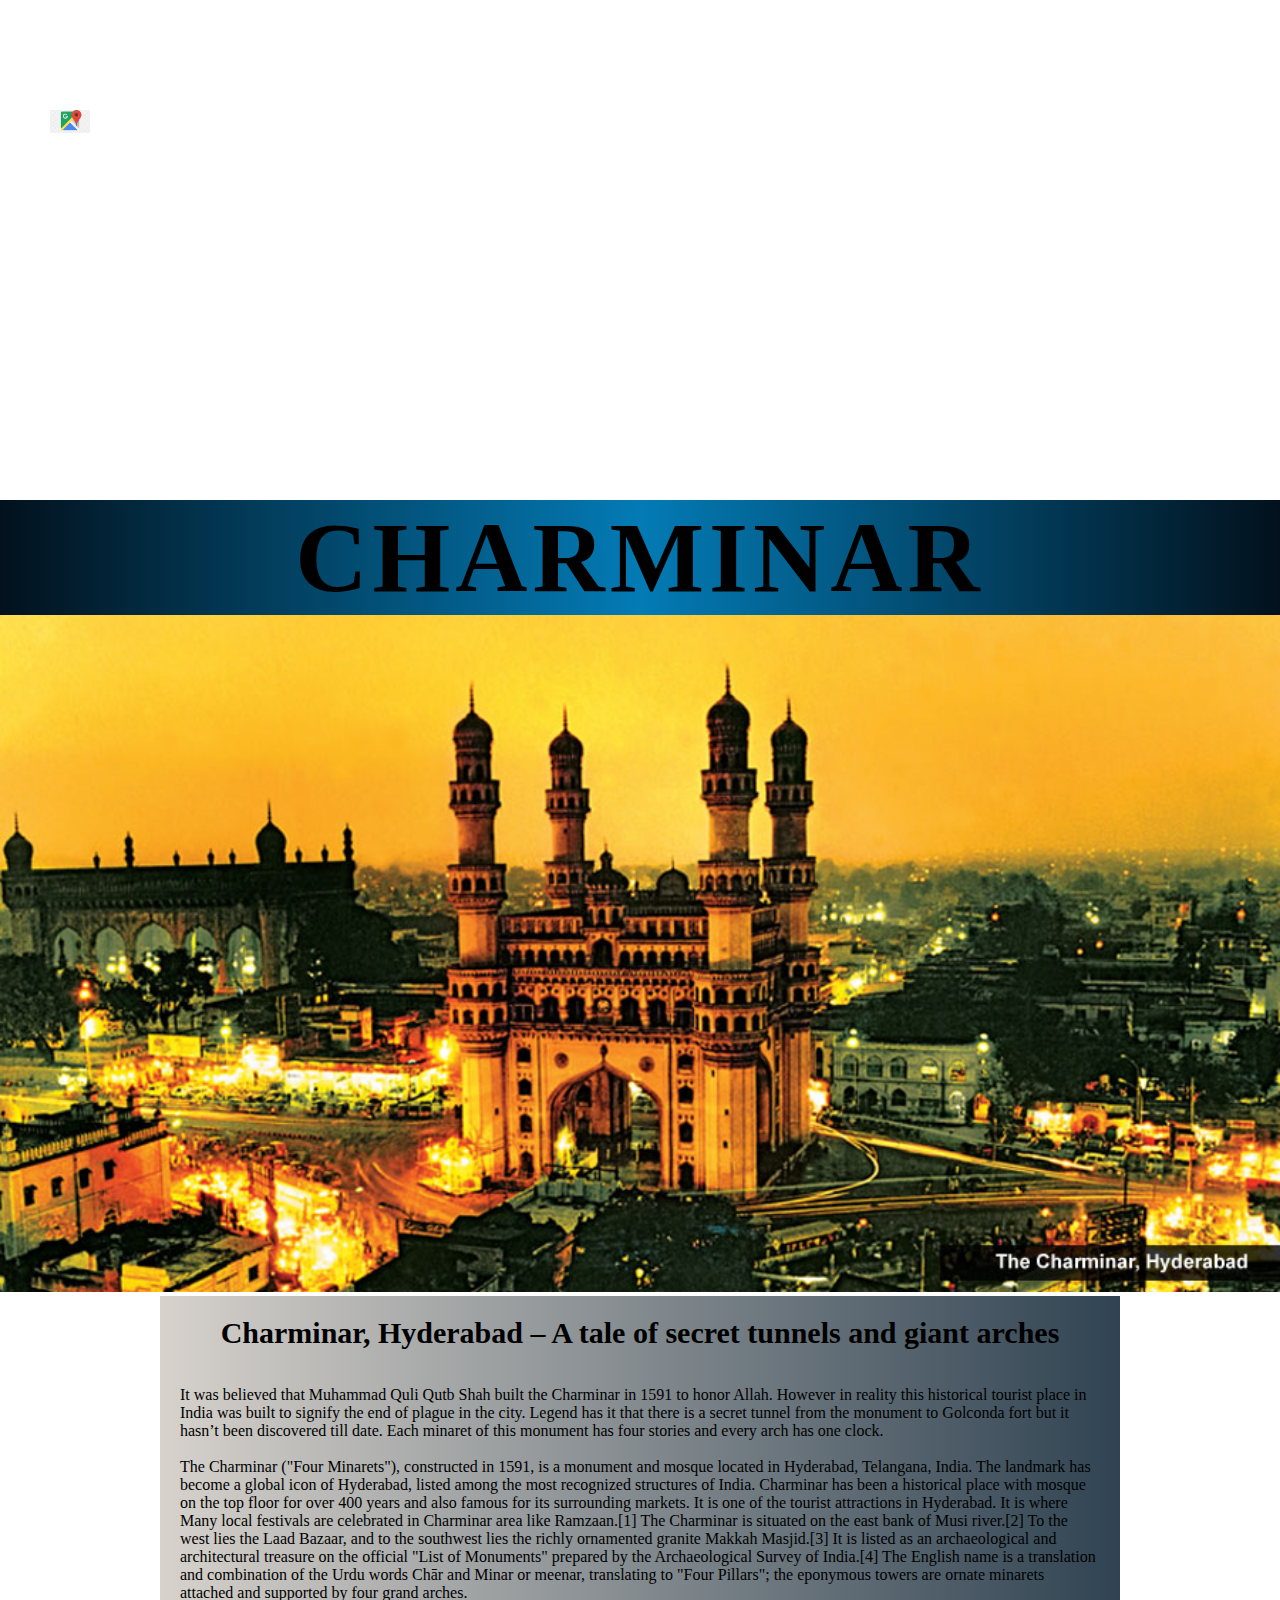
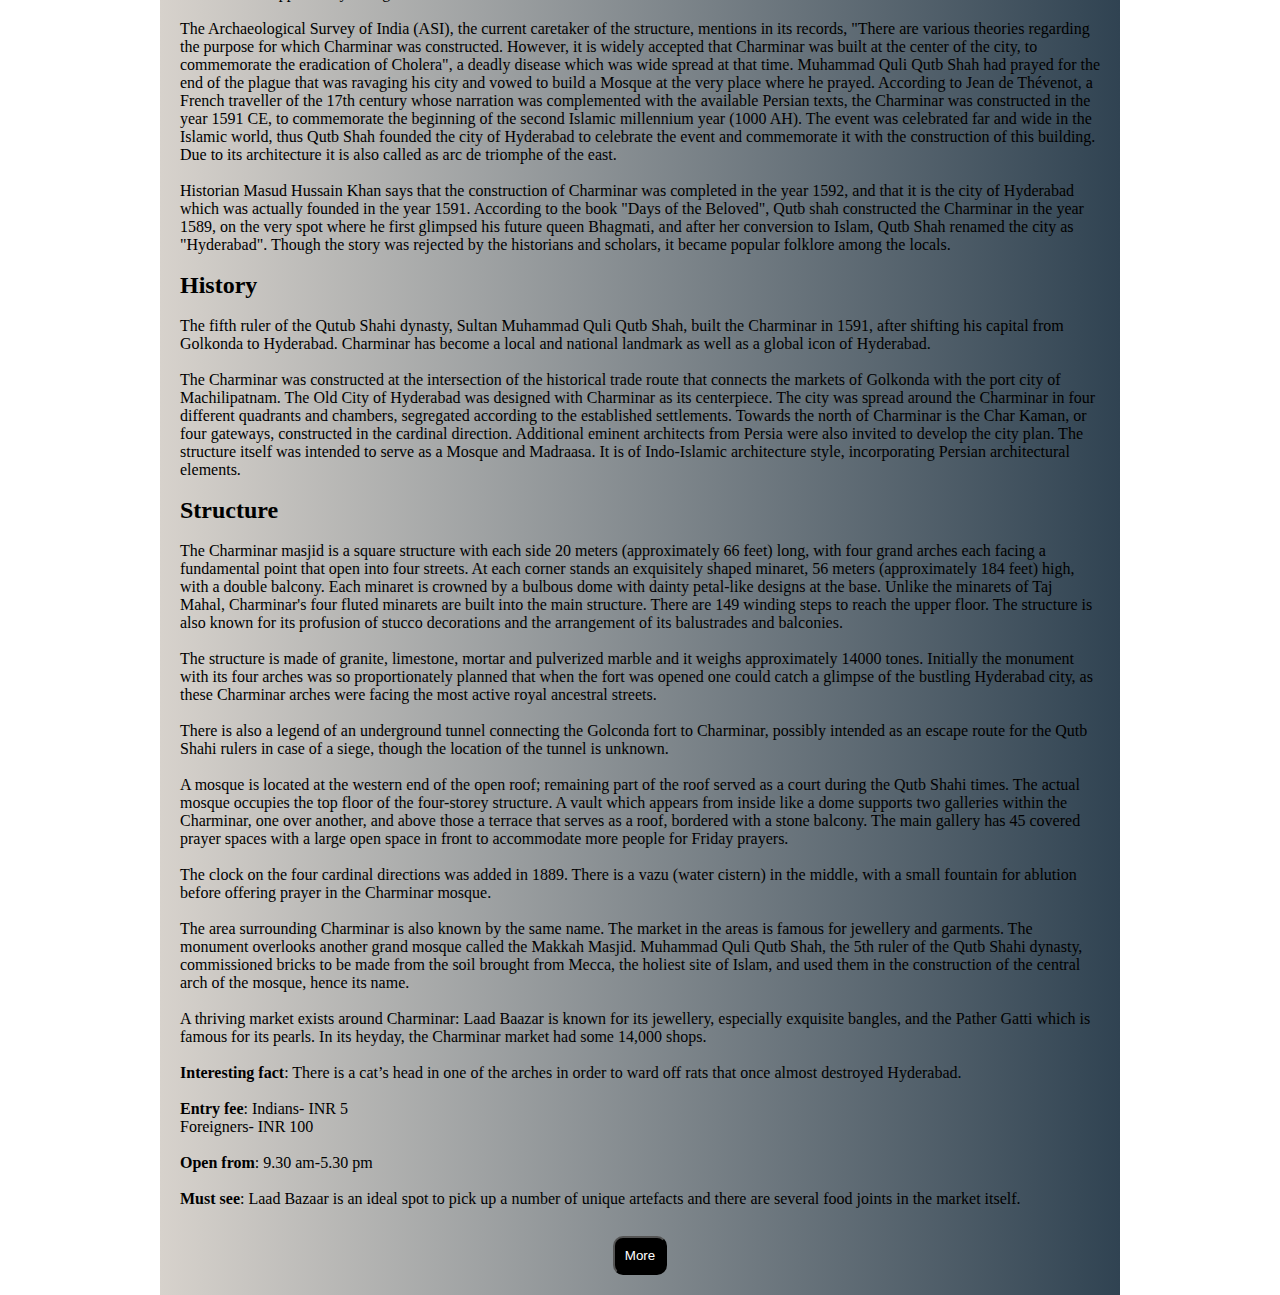
<file: charminar.html>
<!DOCTYPE html>
<html>

<head>
    <title>Charminar</title>
    <link rel="stylesheet" type="text/css" href="file.css">
    <link rel="stylesheet" href="charminar.css">
</head>

<body>
    <div class="Td-model">
        <center>
            <div> <iframe class="Charminar" title="Charminar" frameborder="0" allowfullscreen mozallowfullscreen="true" webkitallowfullscreen="true" allow="autoplay; fullscreen; xr-spatial-tracking" xr-spatial-tracking execution-while-out-of-viewport execution-while-not-rendered
                    web-share src="https://sketchfab.com/models/bb880d064036496ca14ebac08a243af0/embed"> </iframe>
            </div>
        </center>
    </div>
    <!-- <center>
        <button clsas="btn">
            <a style="color:white; text-decoration: none;" href="">Go-to-map</a>
        </button>
    </center> -->
    <pre><a class="link" style="color:white; text-decoration: none;" href="https://goo.gl/maps/TPHYzJ4k4KCcXK7z9" width="600" height="450" style="border:0;" allowfullscreen="" referrerpolicy="no-referrer-when-downgrade"><img style="width: 40px;" class="Gmaplogo" src="./Gmap1.jpeg">
    </a></pre>

    <div class="heading">
        <h1>CHARMINAR</h1>
        <img src="image/charminar.jpg">
    </div>
    <div class="para">
        <center style="font-size: 30px"><b>Charminar, Hyderabad – A tale of secret tunnels and giant arches</b></center><br><br> It was believed that Muhammad Quli Qutb Shah built the Charminar in 1591 to honor Allah. However in reality this historical tourist place in India was built
        to signify the end of plague in the city. Legend has it that there is a secret tunnel from the monument to Golconda fort but it hasn’t been discovered till date. Each minaret of this monument has four stories and every arch has one clock.<br><br>        The Charminar ("Four Minarets"), constructed in 1591, is a monument and mosque located in Hyderabad, Telangana, India. The landmark has become a global icon of Hyderabad, listed among the most recognized structures of India. Charminar has been
        a historical place with mosque on the top floor for over 400 years and also famous for its surrounding markets. It is one of the tourist attractions in Hyderabad. It is where Many local festivals are celebrated in Charminar area like Ramzaan.[1]
        The Charminar is situated on the east bank of Musi river.[2] To the west lies the Laad Bazaar, and to the southwest lies the richly ornamented granite Makkah Masjid.[3] It is listed as an archaeological and architectural treasure on the official
        "List of Monuments" prepared by the Archaeological Survey of India.[4] The English name is a translation and combination of the Urdu words Chār and Minar or meenar, translating to "Four Pillars"; the eponymous towers are ornate minarets attached
        and supported by four grand arches.<br><br> The Archaeological Survey of India (ASI), the current caretaker of the structure, mentions in its records, "There are various theories regarding the purpose for which Charminar was constructed. However,
        it is widely accepted that Charminar was built at the center of the city, to commemorate the eradication of Cholera", a deadly disease which was wide spread at that time. Muhammad Quli Qutb Shah had prayed for the end of the plague that was ravaging
        his city and vowed to build a Mosque at the very place where he prayed. According to Jean de Thévenot, a French traveller of the 17th century whose narration was complemented with the available Persian texts, the Charminar was constructed in the
        year 1591 CE, to commemorate the beginning of the second Islamic millennium year (1000 AH). The event was celebrated far and wide in the Islamic world, thus Qutb Shah founded the city of Hyderabad to celebrate the event and commemorate it with
        the construction of this building. Due to its architecture it is also called as arc de triomphe of the east.<br><br> Historian Masud Hussain Khan says that the construction of Charminar was completed in the year 1592, and that it is the city of
        Hyderabad which was actually founded in the year 1591. According to the book "Days of the Beloved", Qutb shah constructed the Charminar in the year 1589, on the very spot where he first glimpsed his future queen Bhagmati, and after her conversion
        to Islam, Qutb Shah renamed the city as "Hyderabad". Though the story was rejected by the historians and scholars, it became popular folklore among the locals.<br><br>

        <h2>History</h2><br> The fifth ruler of the Qutub Shahi dynasty, Sultan Muhammad Quli Qutb Shah, built the Charminar in 1591, after shifting his capital from Golkonda to Hyderabad. Charminar has become a local and national landmark as well as a global
        icon of Hyderabad.<br><br> The Charminar was constructed at the intersection of the historical trade route that connects the markets of Golkonda with the port city of Machilipatnam. The Old City of Hyderabad was designed with Charminar as its
        centerpiece. The city was spread around the Charminar in four different quadrants and chambers, segregated according to the established settlements. Towards the north of Charminar is the Char Kaman, or four gateways, constructed in the cardinal
        direction. Additional eminent architects from Persia were also invited to develop the city plan. The structure itself was intended to serve as a Mosque and Madraasa. It is of Indo-Islamic architecture style, incorporating Persian architectural
        elements.
        <br><br>

        <h2>Structure</h2><br> The Charminar masjid is a square structure with each side 20 meters (approximately 66 feet) long, with four grand arches each facing a fundamental point that open into four streets. At each corner stands an exquisitely shaped
        minaret, 56 meters (approximately 184 feet) high, with a double balcony. Each minaret is crowned by a bulbous dome with dainty petal-like designs at the base. Unlike the minarets of Taj Mahal, Charminar's four fluted minarets are built into the
        main structure. There are 149 winding steps to reach the upper floor. The structure is also known for its profusion of stucco decorations and the arrangement of its balustrades and balconies.<br><br> The structure is made of granite, limestone,
        mortar and pulverized marble and it weighs approximately 14000 tones. Initially the monument with its four arches was so proportionately planned that when the fort was opened one could catch a glimpse of the bustling Hyderabad city, as these Charminar
        arches were facing the most active royal ancestral streets.<br><br> There is also a legend of an underground tunnel connecting the Golconda fort to Charminar, possibly intended as an escape route for the Qutb Shahi rulers in case of a siege, though
        the location of the tunnel is unknown.<br><br> A mosque is located at the western end of the open roof; remaining part of the roof served as a court during the Qutb Shahi times. The actual mosque occupies the top floor of the four-storey structure.
        A vault which appears from inside like a dome supports two galleries within the Charminar, one over another, and above those a terrace that serves as a roof, bordered with a stone balcony. The main gallery has 45 covered prayer spaces with a large
        open space in front to accommodate more people for Friday prayers.<br><br> The clock on the four cardinal directions was added in 1889. There is a vazu (water cistern) in the middle, with a small fountain for ablution before offering prayer in
        the Charminar mosque.<br><br> The area surrounding Charminar is also known by the same name. The market in the areas is famous for jewellery and garments. The monument overlooks another grand mosque called the Makkah Masjid. Muhammad Quli Qutb
        Shah, the 5th ruler of the Qutb Shahi dynasty, commissioned bricks to be made from the soil brought from Mecca, the holiest site of Islam, and used them in the construction of the central arch of the mosque, hence its name.<br><br> A thriving
        market exists around Charminar: Laad Baazar is known for its jewellery, especially exquisite bangles, and the Pather Gatti which is famous for its pearls. In its heyday, the Charminar market had some 14,000 shops.<br><br>

        <b>Interesting fact</b>: There is a cat’s head in one of the arches in order to ward off rats that once almost destroyed Hyderabad.<br><br>

        <b>Entry fee</b>: Indians- INR 5<br> Foreigners- INR 100<br><br>

        <b>Open from</b>: 9.30 am-5.30 pm<br><br>

        <b>Must see</b>: Laad Bazaar is an ideal spot to pick up a number of unique artefacts and there are several food joints in the market itself.<br><br>

        <center><a href="#go"><button id="bt" onclick="document.getElementById('images').style.height = 'auto';document.getElementById('bt').style.display = 'none';">More</button></a></center>
        <div id="go"></div>

</body>

</html>
</file>
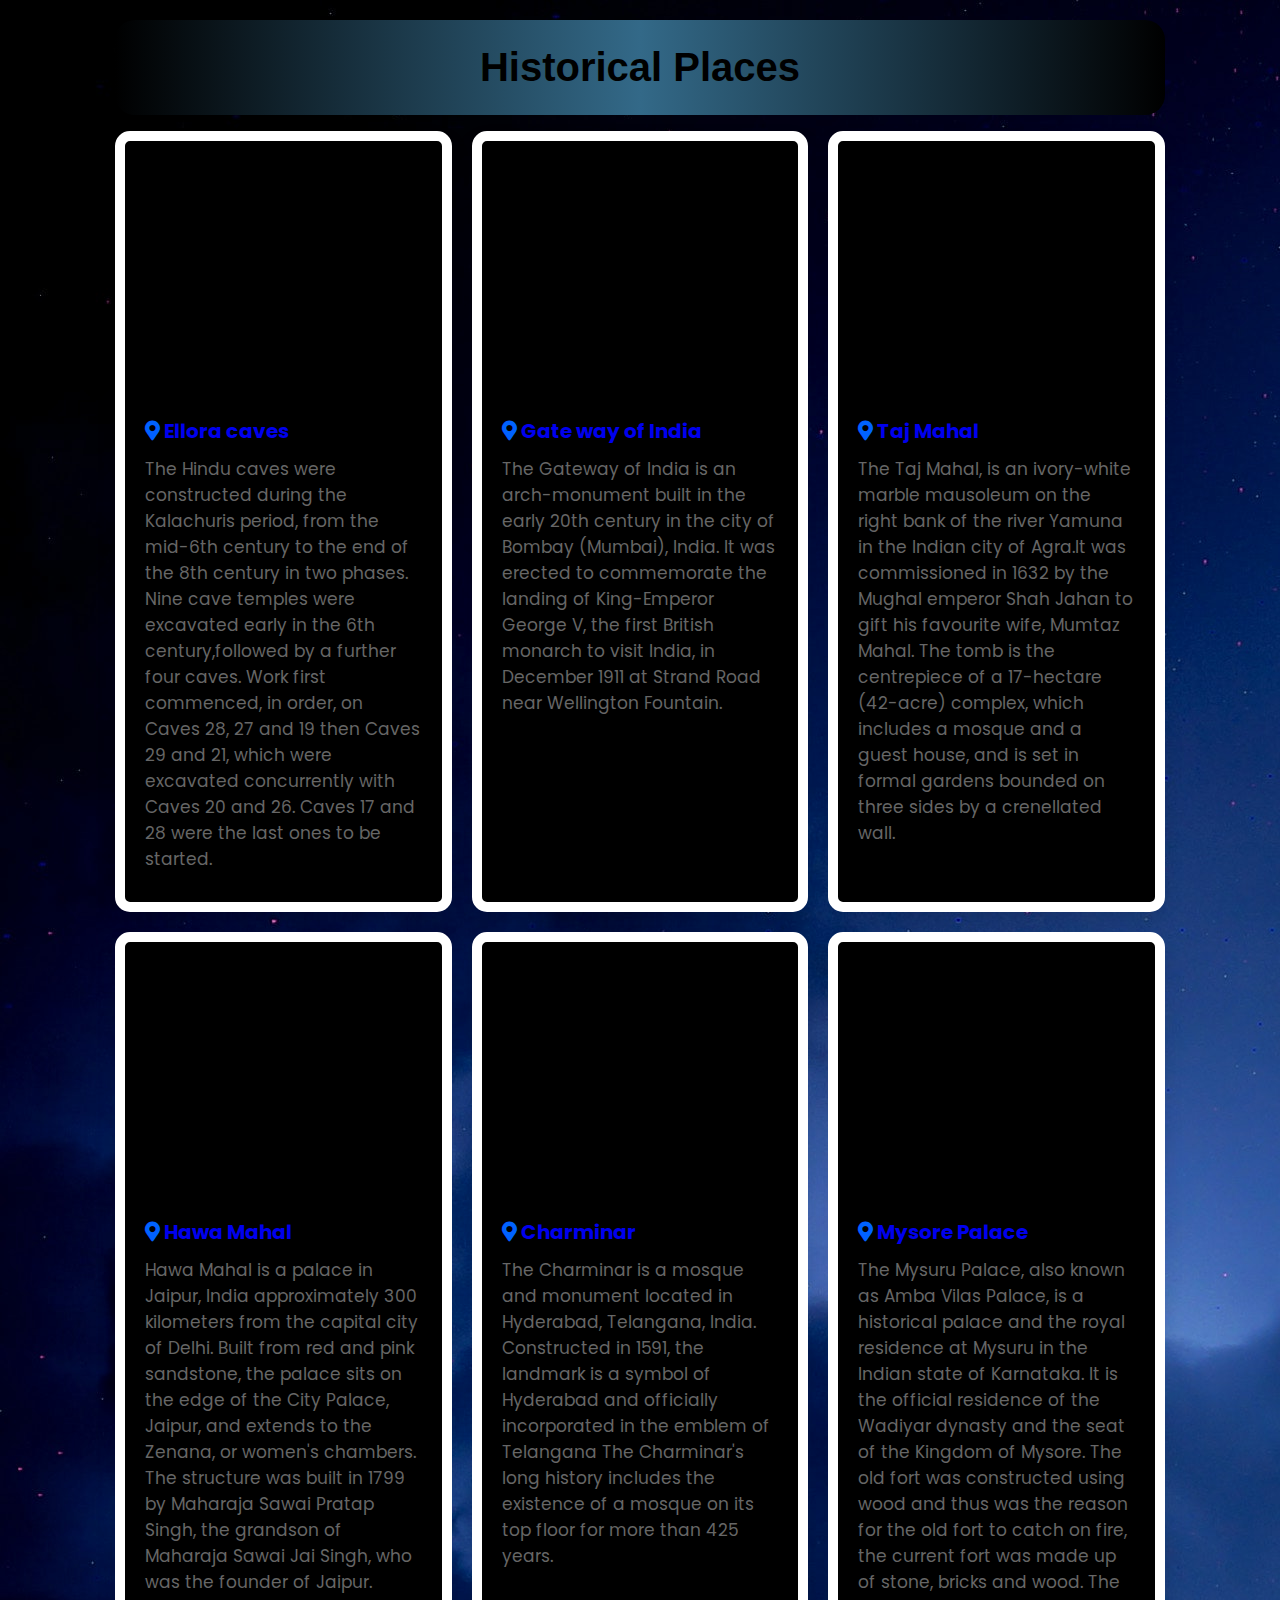
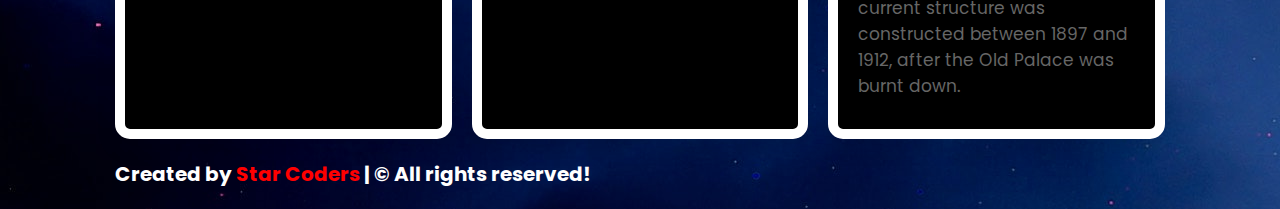
<file: knowmore.html>
<!DOCTYPE html>
<html lang="en">

<head>
    <meta charset="UTF-8">
    <meta http-equiv="X-UA-Compatible" content="IE=edge">
    <meta name="viewport" content="width=device-width, initial-scale=1.0">
    <title>HistoricplacesofIndia</title>
    <link rel="stylesheet" href="https://unpkg.com/swiper/swiper-bundle.min.css" />
    <link rel="stylesheet" href="https://cdnjs.cloudflare.com/ajax/libs/font-awesome/5.15.3/css/all.min.css">
    <link rel="stylesheet" href="style.css">
    <link rel="icon" type="image/png" sizes="32x32" href="images/Aeroplane.png">
    <link rel="stylesheet" href="knowmore.css">

</head>
<section class="historicalplaces" id="historicalplaces">

    <h1 class="heading"><span class="span" style="color: black;">Historical Places</span></h1>
    <br />
    <div class="box-container">

        <div class="box" style="background-color: black;">
            <!-- <img src="image/ajanta/Ellora.jpg" alt=""> -->
            <iframe width="300" height="250" src="https://www.youtube.com/embed/kgu6vcNLEC0" title="YouTube video player" frameborder="0" allow="accelerometer; autoplay; clipboard-write; encrypted-media; gyroscope; picture-in-picture" allowfullscreen></iframe>
            <div class="content">
                <h3> <i class="fas fa-map-marker-alt"></i><a href="ajantacaves.html"> Ellora caves</a></h3>
                <p>The Hindu caves were constructed during the Kalachuris period, from the mid-6th century to the end of the 8th century in two phases. Nine cave temples were excavated early in the 6th century,followed by a further four caves. Work first
                    commenced, in order, on Caves 28, 27 and 19 then Caves 29 and 21, which were excavated concurrently with Caves 20 and 26. Caves 17 and 28 were the last ones to be started.</p>
            </div>
        </div>
        <div class="box" style="background-color: black;">
            <!-- <img src="image/gateway/gateway9.jpg" alt=""> -->
            <iframe width="300" height="250" src="https://www.youtube.com/embed/4XSU39YXmWY" title="YouTube video player" frameborder="0" allow="accelerometer; autoplay; clipboard-write; encrypted-media; gyroscope; picture-in-picture" allowfullscreen></iframe>
            <div class="content">
                <h3> <i class="fas fa-map-marker-alt"></i><a href="gateway.html"> Gate way of India</a></h3>
                <p>The Gateway of India is an arch-monument built in the early 20th century in the city of Bombay (Mumbai), India. It was erected to commemorate the landing of King-Emperor George V, the first British monarch to visit India, in December 1911
                    at Strand Road near Wellington Fountain.
                </p>

            </div>
        </div>
        <div class="box" style="background-color: black;">
            <!-- <img src="images/p-3.jpg" alt=""> -->
            <iframe width="300" height="250" src="https://www.youtube.com/embed/DV_r9tw8uo8" title="YouTube video player" frameborder="0" allow="accelerometer; autoplay; clipboard-write; encrypted-media; gyroscope; picture-in-picture" allowfullscreen></iframe>
            <div class="content">
                <h3> <i class="fas fa-map-marker-alt"></i><a href="Taj.html"> Taj Mahal </a></h3>
                <p>The Taj Mahal, is an ivory-white marble mausoleum on the right bank of the river Yamuna in the Indian city of Agra.It was commissioned in 1632 by the Mughal emperor Shah Jahan to gift his favourite wife, Mumtaz Mahal. The tomb is the centrepiece
                    of a 17-hectare (42-acre) complex, which includes a mosque and a guest house, and is set in formal gardens bounded on three sides by a crenellated wall.
                </p>
            </div>
        </div>

        <div class="box" style="background-color: black;">
            <!-- <img src="images/p-4.jpg" alt=""> -->
            <iframe width="300" height="250" src="https://www.youtube.com/embed/vsHNmarXkMQ" title="YouTube video player" frameborder="0" allow="accelerometer; autoplay; clipboard-write; encrypted-media; gyroscope; picture-in-picture" allowfullscreen></iframe>
            <div class="content">
                <h3> <i class="fas fa-map-marker-alt"></i><a href="hawamahal.html"> Hawa Mahal</a></h3>
                <p>Hawa Mahal is a palace in Jaipur, India approximately 300 kilometers from the capital city of Delhi. Built from red and pink sandstone, the palace sits on the edge of the City Palace, Jaipur, and extends to the Zenana, or women's chambers.
                    The structure was built in 1799 by Maharaja Sawai Pratap Singh, the grandson of Maharaja Sawai Jai Singh, who was the founder of Jaipur.</p>

            </div>
        </div>

        <div class="box" style="background-color: black;">
            <!-- <img src="image/charminar/charminar2.jpg" alt=""> -->
            <iframe width="300" height="250" src="https://www.youtube.com/embed/OcwKbkBmskM" title="YouTube video player" frameborder="0" allow="accelerometer; autoplay; clipboard-write; encrypted-media; gyroscope; picture-in-picture" allowfullscreen></iframe>
            <div class="content">
                <h3> <i class="fas fa-map-marker-alt"></i><a href="charminar.html"> Charminar</a></h3>
                <p>The Charminar is a mosque and monument located in Hyderabad, Telangana, India. Constructed in 1591, the landmark is a symbol of Hyderabad and officially incorporated in the emblem of Telangana The Charminar's long history includes the
                    existence of a mosque on its top floor for more than 425 years.</p>

            </div>
        </div>
        <div class="box" style="background-color: black;">
            <!-- <img src=" images/p-8.jpg " alt=" "> -->
            <iframe width="300" height="250" src="https://www.youtube.com/embed/fYfvk25kJiM" title="YouTube video player" frameborder="0" allow="accelerometer; autoplay; clipboard-write; encrypted-media; gyroscope; picture-in-picture" allowfullscreen></iframe>
            <div class="content ">
                <h3> <i class="fas fa-map-marker-alt "></i><a href="mysore.html"> Mysore Palace</a></h3>
                <p>The Mysuru Palace, also known as Amba Vilas Palace, is a historical palace and the royal residence at Mysuru in the Indian state of Karnataka. It is the official residence of the Wadiyar dynasty and the seat of the Kingdom of Mysore. The
                    old fort was constructed using wood and thus was the reason for the old fort to catch on fire, the current fort was made up of stone, bricks and wood. The current structure was constructed between 1897 and 1912, after the Old Palace
                    was burnt down.</p>
            </div>
        </div>
        <h1 style="color: white;" class="credit "> Created by <span> Star Coders</span> | &copy; All rights reserved!</h1>
    </div>
</section>
</file>
<file: file.css>
* {
    padding: 0px;
    margin: 0px;
    box-sizing: border-box;
}

@font-face {
    font-family: circle;
    src: url(myfont.ttf);
}

@keyframes load {
    0% {
        width: 100%;
    }
    90% {
        width: 100%;
    }
    100% {
        width: 0;
    }
}

.loader {
    z-index: 100;
    position: fixed;
    left: 0;
    top: 0;
    bottom: 0;
    background-color: #000;
    width: 0;
    text-align: center;
    overflow: hidden;
    animation-name: load;
    animation-duration: 1s;
}

@keyframes rotate {
    0% {
        transform: rotate(0deg);
    }
    100% {
        transform: rotate(360deg);
    }
}

.rotator {
    margin-top: 46vh;
    display: inline-block;
    width: 30px;
    height: 30px;
    animation-name: rotate;
    animation-duration: 0.5s;
    animation-iteration-count: 6;
    animation-timing-function: linear;
    border-right: 2px solid red;
    border-left: 2px solid red;
    border-radius: 50%;
}

@keyframes photo {
    from {
        background: #000 url(image/tajmahal.jpg) center center;
        background-size: cover;
    }
    9% {
        background: #000 url(image/tajmahal.jpg) center center;
        background-size: cover;
    }
    10% {
        background: #000 url(image/victoria.jpg) center center;
        background-size: cover;
    }
    19% {
        background: #000 url(image/victoria.jpg) center center;
        background-size: cover;
    }
    20% {
        background: #000 url(image/agrafort.jpg) center center;
        background-size: cover;
    }
    29% {
        background: #000 url(image/agrafort.jpg) center center;
        background-size: cover;
    }
    30% {
        background: #000 url(image/mahabalipuram.jpg);
        background-size: cover;
    }
    39% {
        background: #000 url(image/mahabalipuram.jpg);
        background-size: cover;
    }
    40% {
        background: #000 url(image/charminar.jpg);
        background-size: cover;
    }
    49% {
        background: #000 url(image/charminar.jpg);
        background-size: cover;
    }
    50% {
        background: #000 url(image/qutubminar.jpg);
        background-size: cover;
    }
    59% {
        background: #000 url(image/qutubminar.jpg);
        background-size: cover;
    }
    60% {
        background: #000 url(image/sanchistupa.jpg);
        background-size: cover;
    }
    69% {
        background: #000 url(image/sanchistupa.jpg);
        background-size: cover;
    }
    70% {
        background: #000 url(image/hampi.jpg);
        background-size: cover;
    }
    79% {
        background: #000 url(image/hampi.jpg);
        background-size: cover;
    }
    80% {
        background: #000 url(image/mysorepalace.jpg);
        background-size: cover;
    }
    89% {
        background: #000 url(image/mysorepalace.jpg);
        background-size: cover;
    }
    90% {
        background: #000 url(image/ajantacaves.jpg);
        background-size: cover;
    }
    99% {
        background: #000 url(image/ajantacaves.jpg);
        background-size: cover;
    }
    to {
        background: #000 url(image/tajmahal.jpg) center center;
        background-size: cover;
    }
}

.navbar {
    height: 98vh;
    padding: 5px;
    animation-name: photo;
    animation-duration: 44s;
    background-size: contain;
    background: #000 url(image/tajmahal.jpg) center center;
    background-size: cover;
    animation-iteration-count: infinite;
    animation-delay: 1s;
    overflow: hidden;
    background-color: rgba(0, 0, 0, .4);
    font-family: Arial, Helvetica, sans-serif;
}

.navbar a {
    float: right;
    font-size: 20px;
    color: #000;
    text-align: center;
    padding: 14px 16px;
    text-decoration: none;
    border-radius: 10%;
}

.dropdown {
    float: right;
    overflow: hidden;
    font-size: 20px;
    border-radius: 10%;
}

.dropdown .dropbtn {
    font-size: 16px;
    border: none;
    outline: none;
    color: #000;
    padding: 14px 16px;
    background-color: inherit;
    font: inherit;
    margin: 0;
}

.navbar a:hover,
.dropdown:hover .dropbtn {
    background-color: red;
    color: #fff;
}

.dropdown-content {
    display: none;
    position: absolute;
    background-color: #f9f9f9;
    width: 100%;
    left: 0;
    box-shadow: 0px 8px 16px 0px rgba(0, 0, 0, 0.2);
    z-index: 1;
}

.dropdown-content .header {
    background: #000;
    padding: 16px;
    color: white;
    font-size: 30px;
}

.dropdown:hover .dropdown-content {
    display: block;
}

.column {
    float: left;
    width: 25%;
    padding: 10px;
    background-color: #ccc;
    height: 300px;
}

.column a {
    float: none;
    color: black;
    padding: 16px;
    text-decoration: none;
    display: block;
    text-align: left;
}

.column a:hover {
    background-color: #ddd;
}

.topic {
    margin-top: 70px;
    font-size: 55px;
    padding: 10px;
    font-family: Arial, Helvetica, sans-serif;
}

.title {
    width: 80px;
    box-shadow: 0px 0px 0px 0.5px;
    border-radius: 20%;
    margin-left: 50px;
}

.footer {
    background: -webkit-linear-gradient(to right, #434343, #000000);
    background: linear-gradient(to right, #000000, #434343, #000000);
    margin-top: -30px;
    width: 100%;
    color: #fff;
    right: 0;
    left: 0;
    height: 44px;
    padding: 6px;
    text-align: center;
    font-size: 26px;
}

.futter {
    margin-top: 10px;
    background: -webkit-linear-gradient(to right, #434343, #000000);
    background: linear-gradient(to right, #000000, #434343, #000000);
    width: 100%;
    color: #fff;
    right: 0;
    left: 0;
    height: 44px;
    padding: 6px;
    text-align: center;
    font-size: 26px;
}

.me {
    margin-left: 8px;
}

@keyframes sa1 {
    0% {
        opacity: 1;
    }
    32% {
        opacity: 1;
    }
    33% {
        opacity: 0;
    }
    100% {
        opacity: 0;
    }
}

@keyframes sa2 {
    0% {
        opacity: 0;
    }
    32% {
        opacity: 0;
    }
    33% {
        opacity: 1;
    }
    65% {
        opacity: 1;
    }
    66% {
        opacity: 0;
    }
    100% {
        opacity: 0;
    }
}

@keyframes sa3 {
    0% {
        opacity: 0;
    }
    32% {
        opacity: 0;
    }
    33% {
        opacity: 0;
    }
    65% {
        opacity: 0;
    }
    66% {
        opacity: 1;
    }
    100% {
        opacity: 1;
    }
}

.heading h1 {
    margin-top: 100px;
    font-size: 100px;
    text-align: center;
    background: #02111D;
    background: -webkit-linear-gradient(to right, #02111D, #037BB5, #02111D);
    background: linear-gradient(to right, #02111D, #037BB5, #02111D);
    letter-spacing: 5px;
}

.heading img {
    width: 100%;
}

.para {
    margin: auto;
    max-width: 960px;
    background: -webkit-linear-gradient(to right, #d7d2cc, #304352);
    background: linear-gradient(to right, #d7d2cc, #304352);
    padding: 20px;
}

.background {
    background: #1F1C2C;
    background: -webkit-linear-gradient(to right, #1F1C2C, #928DAB, #1F1C2C);
    background: linear-gradient(to right, #1F1C2C, #928DAB, #1F1C2C);
}

.navbar1 {
    background-color: purple;
}

.navbar1 a {
    float: right;
    font-size: 20px;
    color: #000;
    text-align: center;
    padding: 14px 16px;
    text-decoration: none;
    border-radius: 10%;
}

.dropdown {
    float: right;
    overflow: hidden;
    font-size: 20px;
    border-radius: 10%;
}

.dropdown .dropbtn {
    font-size: 16px;
    border: none;
    outline: none;
    color: #000;
    padding: 14px 16px;
    background-color: inherit;
    font: inherit;
    margin: 0;
}

.navbar1 a:hover,
.dropdown:hover .dropbtn {
    background-color: red;
    color: #fff;
}

.dropdown-content .header {
    background: #000;
    padding: 16px;
    color: white;
    font-size: 30px;
}

.dropdown:hover .dropdown-content {
    display: block;
}

.column {
    float: left;
    width: 25%;
    padding: 10px;
    background-color: #ccc;
    height: 300px;
}

.column a {
    float: none;
    color: black;
    padding: 16px;
    text-decoration: none;
    display: block;
    text-align: left;
}

.column a:hover {
    background-color: #ddd;
}

.images {
    text-align: center;
    margin: auto;
    max-width: 960px;
    transition: 1s all;
    height: 190px;
    overflow: hidden;
    padding: 30px;
}

button {
    padding: 10px;
    background-color: #000;
    color: #fff;
    margin-top: 10px;
}
</file>
<file: charminar.css>
.Td-model {
    width: 900px;
    height: 400px;
}

.Charminar {
    width: 1300px;
    height: 500px;
}

button {
    border-top-left-radius: 10px;
    border-top-right-radius: 10px;
    border-bottom-left-radius: 10px;
    border-bottom-right-radius: 10px;
}

.link {
    /* background-color: black; */
    width: 10px;
    height: 20px;
    padding: 5px;
    margin: 5px;
    position: absolute;
    top: 100px;
    left: 40px;
    /* color: red; */
    text-shadow: none;
}
</file>
<file: style.css>
@import url("https://fonts.googleapis.com/css2?family=Poppins:ital,wght@0,300;0,400;0,500;0,600;0,700;0,800;0,900;1,900&display=swap");
:root {
    --anycolor: #0062ff;
}

* {
    font-family: "Poppins", sans-serif;
    margin: 0;
    padding: 0;
    box-sizing: border-box;
    text-transform: none;
    outline: none;
    border: none;
    text-decoration: none;
    transition: all 0.2s linear;
}

*::selection {
    background: var(--anycolor);
    color: #fff;
}

html {
    font-size: 62.5%;
    overflow-x: hidden;
    scroll-padding-top: 6rem;
    scroll-behavior: smooth;
}

section {
    padding: 2rem 9%;
}

.heading {
    text-align: center;
    padding: 2.5rem 0;
}

.heading span {
    font-size: 40px;
    font-family: Arial, Helvetica, sans-serif;
    color: var(--anycolor);
    border-radius: 15px;
    padding: 0.2rem 1rem;
}

.heading span.space {
    background: none;
}

.btnmain {
    display: inline-block;
    margin-top: 1rem;
    background-color: #ffe53b;
    background-image: linear-gradient(147deg, #ffe53b 0%, #ff2525 74%);
    color: #fff;
    border-radius: 15px;
    padding: 0.8rem 3rem;
    border: 0.2rem solid #5c4c2f;
    cursor: pointer;
    font-size: 1.7rem;
}

.btnmain:hover {
    background-color: #ffe53b;
    background-image: linear-gradient(147deg, #ff2525 0%, #ffe53b 90%);
    color: white;
    border: 0.2rem solid #5c4c2f;
}

header {
    position: fixed;
    top: 0;
    left: 0;
    right: 0;
    background: #222222;
    z-index: 1000;
    display: flex;
    align-items: center;
    justify-content: space-between;
    padding: 2rem 9%;
    box-shadow: 0 1rem 2rem rgba(0, 0, 0, 0.561);
}

header .navbar a {
    color: #fff;
    font-size: 2rem;
    margin: 0 0.8rem;
}

header .navbar a:hover {
    color: var(--anycolor);
}

header .icons i:hover {
    color: var(--anycolor);
}

header .icons i {
    font-size: 2.5rem;
    color: #fff;
    cursor: pointer;
    margin-right: 2rem;
}

.login-form-container {
    position: fixed;
    top: -10000%;
    left: 0;
    z-index: 10000;
    min-height: 100vh;
    width: 100%;
    background: rgba(0, 0, 0, 0.26);
    display: flex;
    align-items: center;
    justify-content: center;
}

.login-form-container.active {
    top: 0;
}

.login-form-container form {
    margin: 2rem;
    padding: 1.5rem 2rem;
    border-radius: 0.5rem;
    background: #fff;
    width: 50rem;
    border-radius: 50px;
}

.login-form-container form h3 {
    font-size: 3rem;
    color: rgb(129, 128, 128);
    text-transform: uppercase;
    text-align: center;
    padding: 1rem 0;
}

.login-form-container form .box {
    width: 100%;
    padding: 1rem;
    font-size: 1.7rem;
    color: #333;
    margin: 0.6rem 0;
    border: 0.3rem solid rgba(0, 0, 0, 0.3);
    text-transform: none;
    border-radius: 50px;
}

.login-form-container form .box:focus {
    border-color: var(--anycolor);
}

.login-form-container form #remember {
    margin: 2rem 0;
}

.login-form-container form label {
    font-size: 1.5rem;
}

.login-form-container form .btn {
    display: block;
    width: 100%;
}

.login-form-container form p {
    padding: 0.5rem 0;
    font-size: 1.5rem;
    color: #666;
}

.login-form-container form p a {
    color: var(--anycolor);
}

.login-form-container form p a:hover {
    color: #333;
    text-decoration: underline;
}

.login-form-container #form-close {
    position: absolute;
    top: 2rem;
    right: 17.8rem;
    font-size: 4rem;
    color: #fff;
    cursor: pointer;
}

.login-form-container #form-close:hover {
    color: var(--anycolor);
}

.btn {
    display: inline-block;
    margin-top: 1rem;
    background: var(--anycolor);
    color: #fff;
    border-radius: 15px;
    padding: 0.8rem 3rem;
    border: 0.2rem solid var(--anycolor);
    cursor: pointer;
    font-size: 1.7rem;
}

.btn:hover {
    background: rgb(143, 141, 255);
    color: white;
    border: rgb(41, 63, 255);
}

#menu-bar {
    color: var(--anycolor);
    border: 0.1rem solid #fff;
    border-radius: 0.5rem;
    font-size: 3rem;
    padding: 0.5rem 1.2rem;
    cursor: pointer;
    display: none;
}

.home {
    min-height: 100vh;
    display: flex;
    align-items: center;
    justify-content: center;
    flex-flow: column;
    position: relative;
    z-index: 0;
}

.home .content {
    text-align: center;
}

.home .content h3 {
    font-size: 4.5rem;
    color: rgb(255, 255, 255);
    text-transform: uppercase;
    text-shadow: 2px 2px 4px #000000;
}

.home .content p {
    font-size: 2.5rem;
    color: #fff;
    text-shadow: 2px 2px 4px #000000;
    padding: 0.5rem 0;
    text-transform: none;
}

.home .img-container img {
    position: absolute;
    top: 0;
    left: 0;
    z-index: -1;
    height: 100%;
    width: 100%;
    border-radius: 15px;
    object-fit: cover;
    filter: brightness(50%);
}

.home .controls {
    padding: 1rem;
    border-radius: 5rem;
    background: rgba(255, 255, 255, 0.7);
    background-image: linear-gradient(147deg, #ffe53b 0%, #ff2525 74%);
    position: relative;
    top: 22rem;
    -webkit-filter: drop-shadow(5px 5px 5px #161616);
    filter: drop-shadow(5px 5px 5px #0f0f0f);
}

.home .controls .img-btn {
    height: 2rem;
    width: 6rem;
    display: inline-block;
    border-radius: 15px;
    background: rgba(0, 0, 0, 0.514);
    cursor: pointer;
    margin: 0 0.1rem;
}

.home .controls .img-btn.active {
    background: white;
    -webkit-filter: drop-shadow(5px 5px 5px #161616);
    filter: drop-shadow(5px 5px 5px #0f0f0f);
}

.book .row {
    display: flex;
    flex-wrap: wrap;
    gap: 2 rem;
    align-items: center;
}

.book .row .image {
    flex: 1 1 30rem;
    align-items: center;
    padding: right 100px;
}

.book .row .image img {
    width: 80%;
    align-items: center;
    padding-left: 310px;
}

.historicalplaces .box-container {
    display: flex;
    flex-wrap: wrap;
    gap: 2rem;
}

.historicalplaces .box-container .box {
    flex: 1 1 30rem;
    border-radius: 15px;
    overflow: hidden;
    box-shadow: 0 1rem 2rem rgba(0, 0, 0, 0.1);
    border: 1rem solid #fff;
}

.historicalplaces .box-container .box img {
    height: 25rem;
    width: 100%;
    object-fit: cover;
    border-radius: 15px;
    -webkit-filter: drop-shadow(5px 5px 5px #161616);
    filter: drop-shadow(5px 5px 5px #0f0f0f);
}

.historicalplaces .box-container .box .content {
    padding: 2rem;
}

.historicalplaces .box-container .box .content h3 {
    font-size: 2rem;
    color: #333;
}

.historicalplaces .box-container .box .content h3 i {
    color: var(--anycolor);
}

.historicalplaces .box-container .box .content p {
    font-size: 1.7rem;
    color: rgb(102, 102, 102);
    padding: 1rem 0;
}

.historicalplaces .box-container .box .content .stars i {
    font-size: 1.7rem;
    color: rgb(255, 187, 0);
}

.historicalplaces .box-container .box .content .price {
    font-size: 2rem;
    color: #333;
    padding-top: 1rem;
}

.historicalplaces .box-container .box .content .price span {
    color: #666;
    font-size: 1.5rem;
    text-decoration: line-through;
}

.historicalplaces .box:hover {
    box-shadow: 0 1rem 2rem rgb(0, 0, 0);
}

.gallery .box-container {
    display: flex;
    flex-wrap: wrap;
    gap: 1.5rem;
}

.gallery .box-container .box {
    overflow: hidden;
    box-shadow: 0 1rem 2rem rgba(0, 0, 0, 0.1);
    border: 1rem solid #fff;
    border-radius: 30px;
    flex: 1 1 30rem;
    height: 25rem;
    position: relative;
}

.gallery .box-container .box:hover {
    box-shadow: 0 1rem 2rem rgb(0, 0, 0);
}

.gallery .box-container .box img {
    height: 100%;
    width: 100%;
    object-fit: cover;
}

.gallery .box-container .box .content {
    position: absolute;
    height: 100%;
    width: 100%;
    text-align: center;
    background: rgba(0, 0, 0, 0.692);
    padding: 2rem;
    padding-top: 5rem;
}

.gallery .box-container .box:hover .content {
    top: 0;
}

.gallery .box-container .box .content h3 {
    font-size: 2.5rem;
    color: var(--anycolor);
}

.gallery .box-container .box .content p {
    font-size: 1.5rem;
    color: #eee;
    padding: 0.5rem 0;
}

.contact .row {
    display: flex;
    flex-wrap: wrap;
    gap: 1.5rem;
    align-items: center;
}

.contact .row form {
    flex: 1 1 50rem;
    padding: 2rem;
    border: 1rem solid #fff;
    box-shadow: 0 1rem 2rem rgba(0, 0, 0, 0.5);
    border-radius: 15px;
}

.contact .row form:hover {
    box-shadow: 0 1rem 2rem rgb(0, 0, 0);
}

.contact .row form .inputBox {
    display: flex;
    flex-wrap: wrap;
    justify-content: space-between;
}

.contact .row form .inputBox input,
.contact .row form textarea {
    width: 49%;
    margin: 1rem 0;
    padding: 1rem;
    font-size: 1.7rem;
    color: #333;
    background: #f7f7f7;
    text-transform: none;
}

.contact .row form textarea {
    height: 15rem;
    resize: none;
    width: 100%;
}

.footer {
    background: #222222;
}

.footer .box-container {
    display: flex;
    flex-wrap: wrap;
    gap: 1.5rem;
}

.footer .box-container .box {
    padding: 1rem 0;
    flex: 1 1 25rem;
}

.footer .box-container .box h3 {
    font-size: 2.5rem;
    padding: 0.7rem 0;
    color: #fff;
}

.footer .box-container .box p {
    font-size: 1.5rem;
    padding: 0.7rem 0;
    color: #eee;
    text-transform: none;
}

.footer .box-container .box p i {
    color: var(--anycolor);
}

.footer .box-container .box a {
    display: block;
    font-size: 1.5rem;
    padding: 0.7rem 0;
    color: #eee;
}

.footer .box-container .box a:hover {
    color: var(--anycolor);
    text-decoration: underline;
}

.footer .credit {
    text-align: center;
    padding: 2rem 1rem;
    margin-top: 1rem;
    font-size: 2rem;
    font-weight: normal;
    color: #fff;
    border-top: 0.1rem solid rgba(255, 255, 255, 0.2);
}

.footer .credit span {
    color: var(--anycolor);
}


/* media queries  */

@media (max-width: 1200px) {
    html {
        font-size: 55%;
    }
}

@media (max-width: 991px) {
    header {
        padding: 2rem;
    }
    section {
        padding: 2rem;
    }
}

@media (max-width: 768px) {
    #menu-bar {
        display: initial;
    }
    header .navbar {
        position: absolute;
        top: 100%;
        right: 0;
        left: 0;
        background: #333;
        border-top: 0.1rem solid rgba(255, 255, 255, 0.2);
        padding: 1rem 2rem;
        clip-path: polygon(0 0, 100% 0, 100% 0, 0 0);
    }
    header .navbar.active {
        clip-path: polygon(0 0, 100% 0, 100% 100%, 0 100%);
    }
    header .navbar a {
        display: block;
        border-radius: 0.5rem;
        padding: 1.5rem;
        margin: 1.5rem 0;
        background: #222;
    }
}

@media (max-width: 450px) {
    html {
        font-size: 50%;
    }
    .heading span {
        font-size: 2.5rem;
    }
    .contact .row form .inputBox input {
        width: 100%;
    }
}
</file>
<file: knowmore.css>
.historicalplaces {
    /* background-color: rgb(109, 138, 152); */
    background-image: url(./pexels-rodrigo-souza-2531709.jpg);
}

.heading {
    background-image: linear-gradient(90deg, black, rgb(51, 105, 136), black);
    border-top-left-radius: 20px;
    border-top-right-radius: 20px;
    border-bottom-left-radius: 20px;
    border-bottom-right-radius: 20px;
}

span {
    color: red;
}
</file>
